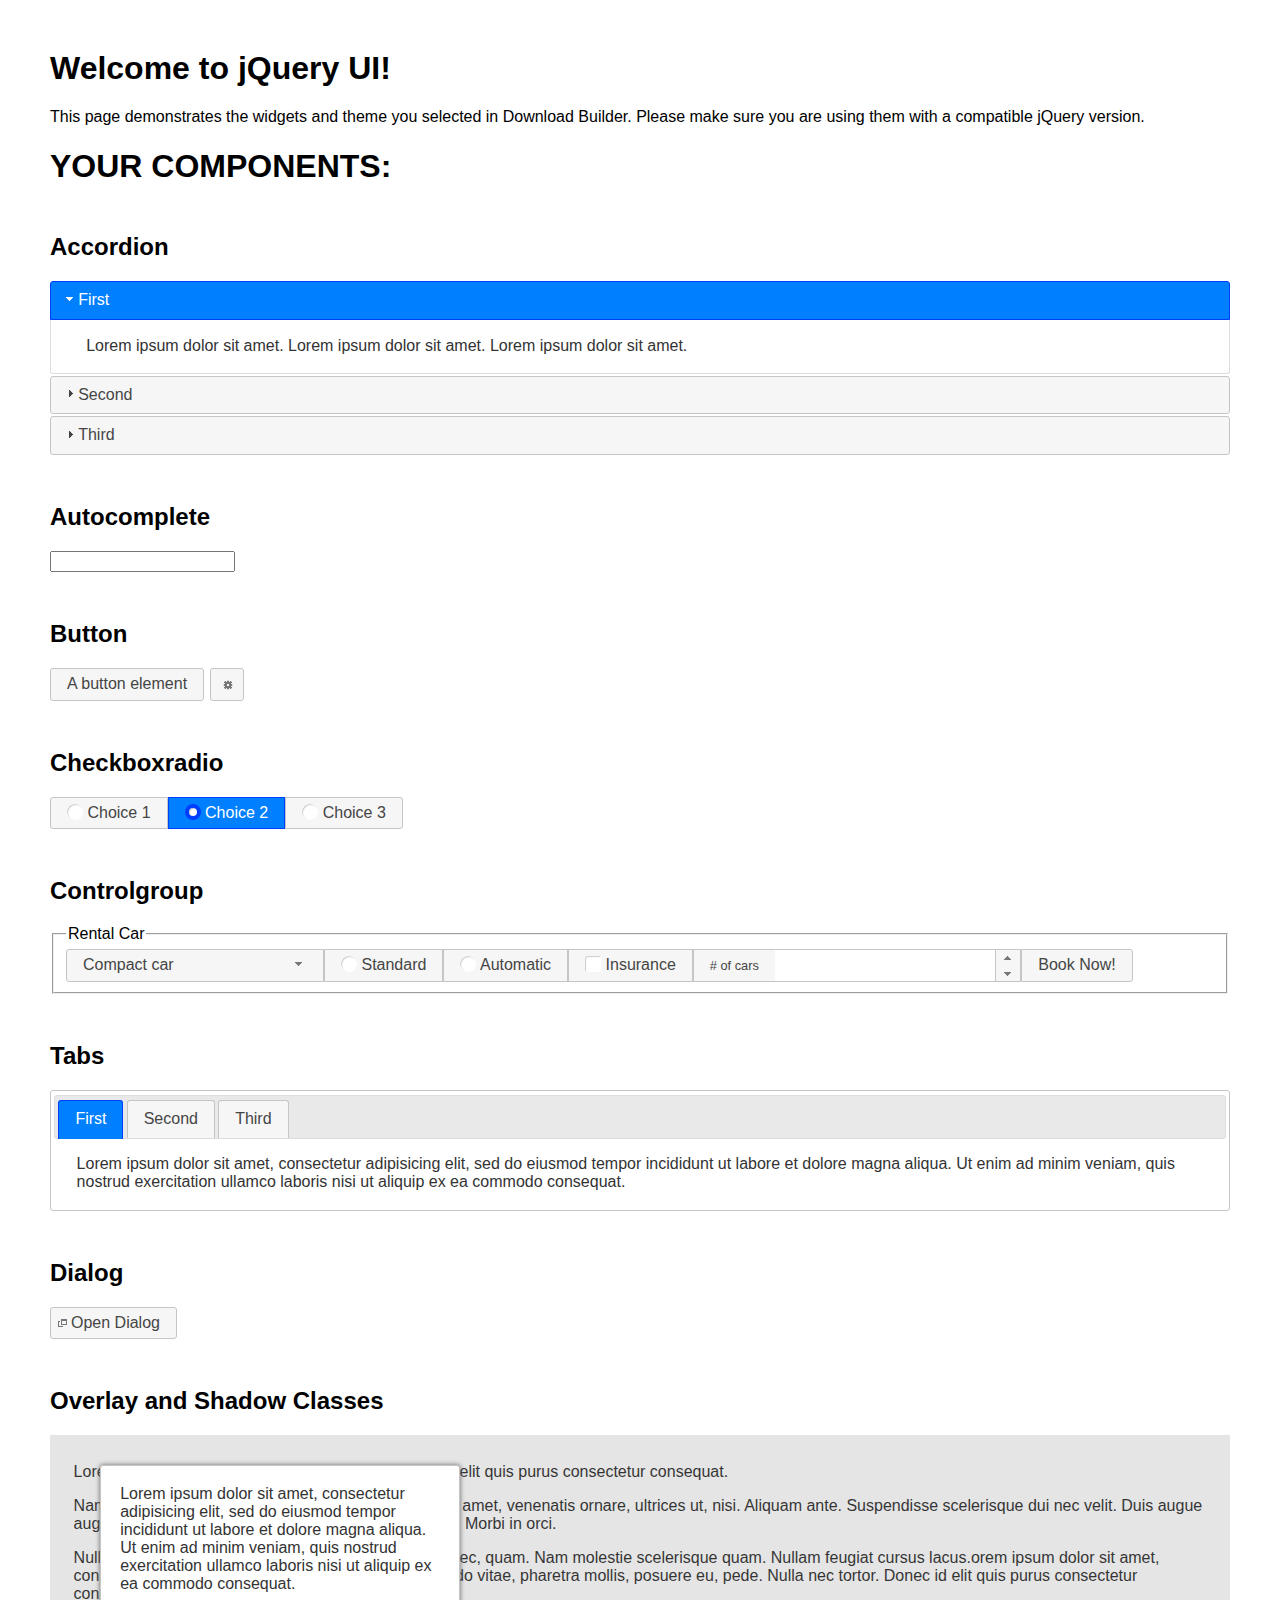
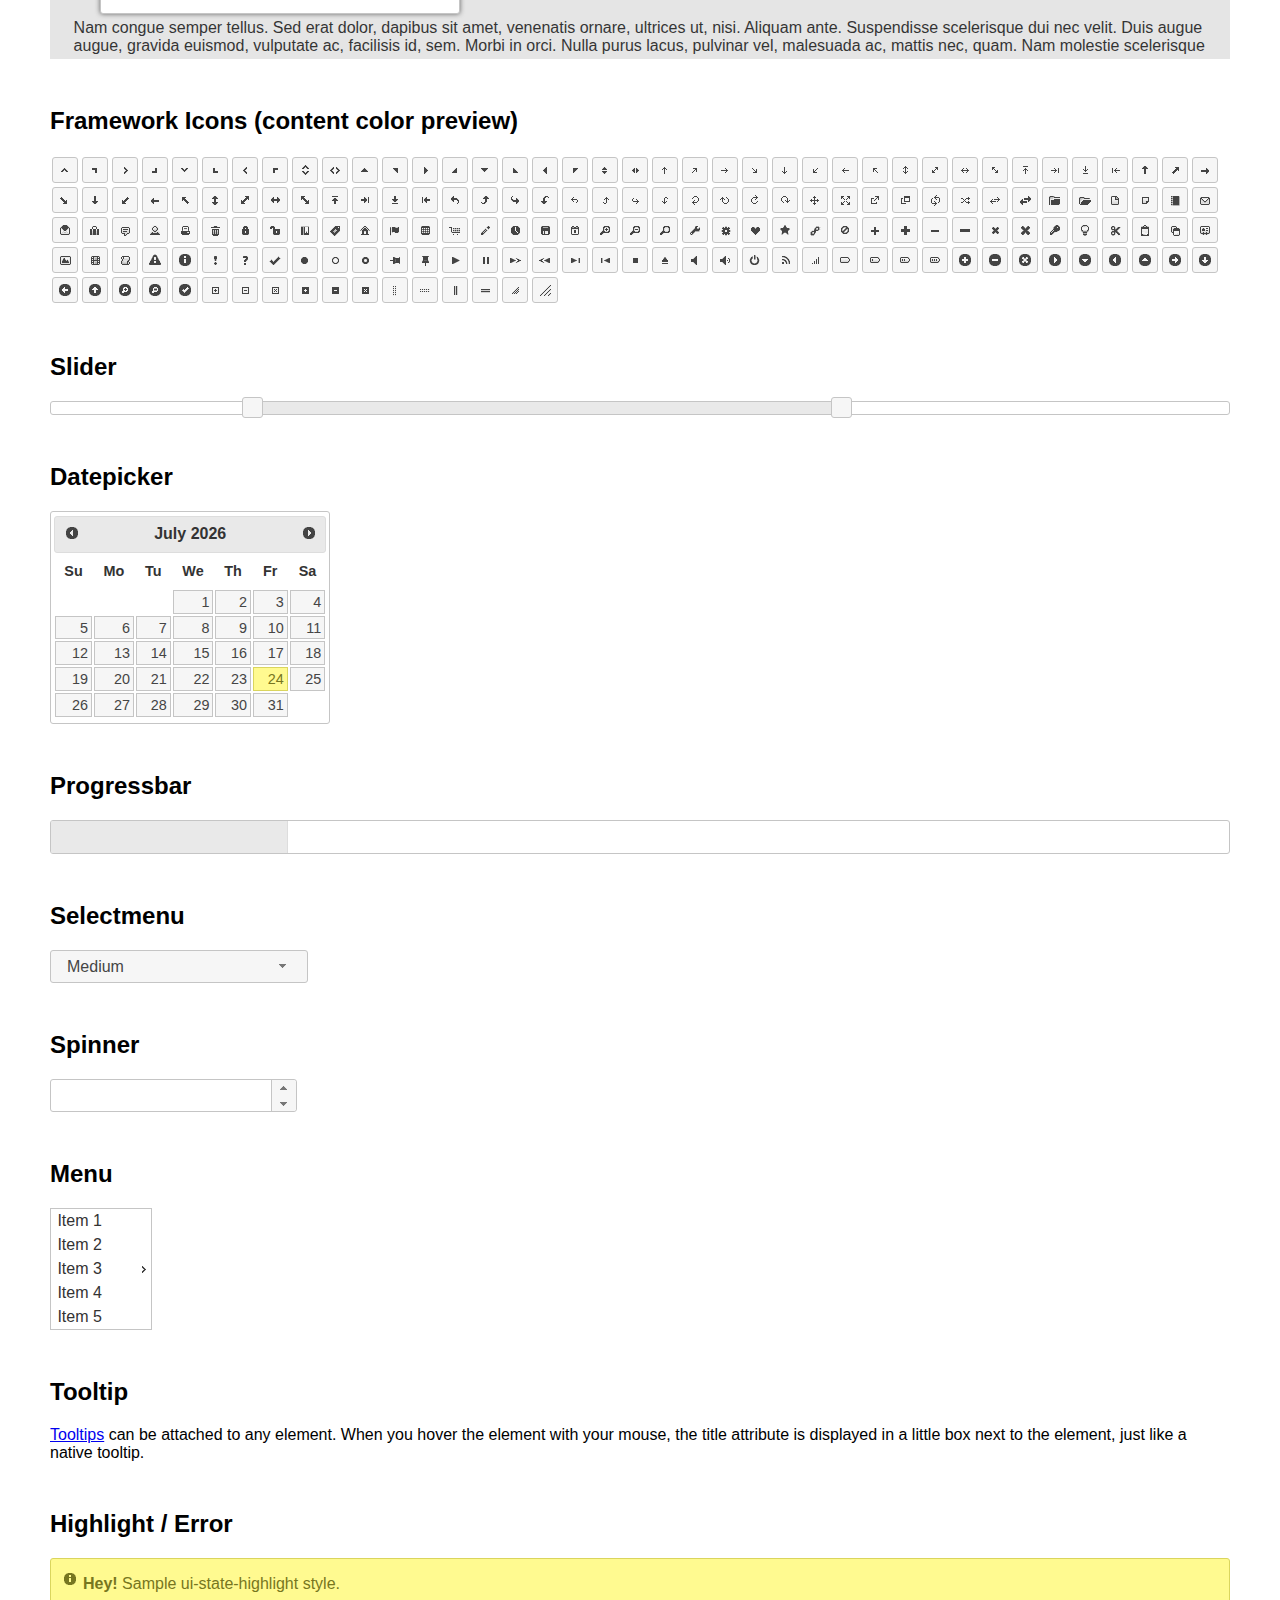
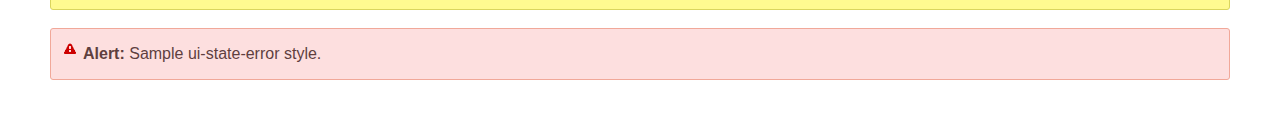
<file: src/main/webapp/WEB-INF/jquery-ui-1.12.1/index.html>
<!doctype html>
<html lang="us">
<head>
	<meta charset="utf-8">
	<title>jQuery UI Example Page</title>
	<link href="jquery-ui.css" rel="stylesheet">
	<style>
	body{
		font-family: "Trebuchet MS", sans-serif;
		margin: 50px;
	}
	.demoHeaders {
		margin-top: 2em;
	}
	#dialog-link {
		padding: .4em 1em .4em 20px;
		text-decoration: none;
		position: relative;
	}
	#dialog-link span.ui-icon {
		margin: 0 5px 0 0;
		position: absolute;
		left: .2em;
		top: 50%;
		margin-top: -8px;
	}
	#icons {
		margin: 0;
		padding: 0;
	}
	#icons li {
		margin: 2px;
		position: relative;
		padding: 4px 0;
		cursor: pointer;
		float: left;
		list-style: none;
	}
	#icons span.ui-icon {
		float: left;
		margin: 0 4px;
	}
	.fakewindowcontain .ui-widget-overlay {
		position: absolute;
	}
	select {
		width: 200px;
	}
	</style>
</head>
<body>

<h1>Welcome to jQuery UI!</h1>

<div class="ui-widget">
	<p>This page demonstrates the widgets and theme you selected in Download Builder. Please make sure you are using them with a compatible jQuery version.</p>
</div>

<h1>YOUR COMPONENTS:</h1>


<!-- Accordion -->
<h2 class="demoHeaders">Accordion</h2>
<div id="accordion">
	<h3>First</h3>
	<div>Lorem ipsum dolor sit amet. Lorem ipsum dolor sit amet. Lorem ipsum dolor sit amet.</div>
	<h3>Second</h3>
	<div>Phasellus mattis tincidunt nibh.</div>
	<h3>Third</h3>
	<div>Nam dui erat, auctor a, dignissim quis.</div>
</div>



<!-- Autocomplete -->
<h2 class="demoHeaders">Autocomplete</h2>
<div>
	<input id="autocomplete" title="type &quot;a&quot;">
</div>



<!-- Button -->
<h2 class="demoHeaders">Button</h2>
<button id="button">A button element</button>
<button id="button-icon">An icon-only button</button>



<!-- Checkboxradio -->
<h2 class="demoHeaders">Checkboxradio</h2>
<form style="margin-top: 1em;">
	<div id="radioset">
		<input type="radio" id="radio1" name="radio"><label for="radio1">Choice 1</label>
		<input type="radio" id="radio2" name="radio" checked="checked"><label for="radio2">Choice 2</label>
		<input type="radio" id="radio3" name="radio"><label for="radio3">Choice 3</label>
	</div>
</form>



<!-- Controlgroup -->
<h2 class="demoHeaders">Controlgroup</h2>
<fieldset>
	<legend>Rental Car</legend>
	<div id="controlgroup">
		<select id="car-type">
			<option>Compact car</option>
			<option>Midsize car</option>
			<option>Full size car</option>
			<option>SUV</option>
			<option>Luxury</option>
			<option>Truck</option>
			<option>Van</option>
		</select>
		<label for="transmission-standard">Standard</label>
		<input type="radio" name="transmission" id="transmission-standard">
		<label for="transmission-automatic">Automatic</label>
		<input type="radio" name="transmission" id="transmission-automatic">
		<label for="insurance">Insurance</label>
		<input type="checkbox" name="insurance" id="insurance">
		<label for="horizontal-spinner" class="ui-controlgroup-label"># of cars</label>
		<input id="horizontal-spinner" class="ui-spinner-input">
		<button>Book Now!</button>
	</div>
</fieldset>



<!-- Tabs -->
<h2 class="demoHeaders">Tabs</h2>
<div id="tabs">
	<ul>
		<li><a href="#tabs-1">First</a></li>
		<li><a href="#tabs-2">Second</a></li>
		<li><a href="#tabs-3">Third</a></li>
	</ul>
	<div id="tabs-1">Lorem ipsum dolor sit amet, consectetur adipisicing elit, sed do eiusmod tempor incididunt ut labore et dolore magna aliqua. Ut enim ad minim veniam, quis nostrud exercitation ullamco laboris nisi ut aliquip ex ea commodo consequat.</div>
	<div id="tabs-2">Phasellus mattis tincidunt nibh. Cras orci urna, blandit id, pretium vel, aliquet ornare, felis. Maecenas scelerisque sem non nisl. Fusce sed lorem in enim dictum bibendum.</div>
	<div id="tabs-3">Nam dui erat, auctor a, dignissim quis, sollicitudin eu, felis. Pellentesque nisi urna, interdum eget, sagittis et, consequat vestibulum, lacus. Mauris porttitor ullamcorper augue.</div>
</div>



<h2 class="demoHeaders">Dialog</h2>
<p>
	<button id="dialog-link" class="ui-button ui-corner-all ui-widget">
		<span class="ui-icon ui-icon-newwin"></span>Open Dialog
	</button>
</p>

<h2 class="demoHeaders">Overlay and Shadow Classes</h2>
<div style="position: relative; width: 96%; height: 200px; padding:1% 2%; overflow:hidden;" class="fakewindowcontain">
	<p>Lorem ipsum dolor sit amet,  Nulla nec tortor. Donec id elit quis purus consectetur consequat. </p><p>Nam congue semper tellus. Sed erat dolor, dapibus sit amet, venenatis ornare, ultrices ut, nisi. Aliquam ante. Suspendisse scelerisque dui nec velit. Duis augue augue, gravida euismod, vulputate ac, facilisis id, sem. Morbi in orci. </p><p>Nulla purus lacus, pulvinar vel, malesuada ac, mattis nec, quam. Nam molestie scelerisque quam. Nullam feugiat cursus lacus.orem ipsum dolor sit amet, consectetur adipiscing elit. Donec libero risus, commodo vitae, pharetra mollis, posuere eu, pede. Nulla nec tortor. Donec id elit quis purus consectetur consequat. </p><p>Nam congue semper tellus. Sed erat dolor, dapibus sit amet, venenatis ornare, ultrices ut, nisi. Aliquam ante. Suspendisse scelerisque dui nec velit. Duis augue augue, gravida euismod, vulputate ac, facilisis id, sem. Morbi in orci. Nulla purus lacus, pulvinar vel, malesuada ac, mattis nec, quam. Nam molestie scelerisque quam. </p><p>Nullam feugiat cursus lacus.orem ipsum dolor sit amet, consectetur adipiscing elit. Donec libero risus, commodo vitae, pharetra mollis, posuere eu, pede. Nulla nec tortor. Donec id elit quis purus consectetur consequat. Nam congue semper tellus. Sed erat dolor, dapibus sit amet, venenatis ornare, ultrices ut, nisi. Aliquam ante. </p><p>Suspendisse scelerisque dui nec velit. Duis augue augue, gravida euismod, vulputate ac, facilisis id, sem. Morbi in orci. Nulla purus lacus, pulvinar vel, malesuada ac, mattis nec, quam. Nam molestie scelerisque quam. Nullam feugiat cursus lacus.orem ipsum dolor sit amet, consectetur adipiscing elit. Donec libero risus, commodo vitae, pharetra mollis, posuere eu, pede. Nulla nec tortor. Donec id elit quis purus consectetur consequat. Nam congue semper tellus. Sed erat dolor, dapibus sit amet, venenatis ornare, ultrices ut, nisi. </p>

	<!-- ui-dialog -->
	<div class="ui-widget-overlay ui-front"></div>
	<div style="position: absolute; width: 320px; left: 50px; top: 30px; padding: 1.2em" class="ui-widget ui-front ui-widget-content ui-corner-all ui-widget-shadow">
		Lorem ipsum dolor sit amet, consectetur adipisicing elit, sed do eiusmod tempor incididunt ut labore et dolore magna aliqua. Ut enim ad minim veniam, quis nostrud exercitation ullamco laboris nisi ut aliquip ex ea commodo consequat.
	</div>

</div>

<!-- ui-dialog -->
<div id="dialog" title="Dialog Title">
	<p>Lorem ipsum dolor sit amet, consectetur adipisicing elit, sed do eiusmod tempor incididunt ut labore et dolore magna aliqua. Ut enim ad minim veniam, quis nostrud exercitation ullamco laboris nisi ut aliquip ex ea commodo consequat.</p>
</div>



<h2 class="demoHeaders">Framework Icons (content color preview)</h2>
<ul id="icons" class="ui-widget ui-helper-clearfix">
	<li class="ui-state-default ui-corner-all" title=".ui-icon-caret-1-n"><span class="ui-icon ui-icon-caret-1-n"></span></li>
	<li class="ui-state-default ui-corner-all" title=".ui-icon-caret-1-ne"><span class="ui-icon ui-icon-caret-1-ne"></span></li>
	<li class="ui-state-default ui-corner-all" title=".ui-icon-caret-1-e"><span class="ui-icon ui-icon-caret-1-e"></span></li>
	<li class="ui-state-default ui-corner-all" title=".ui-icon-caret-1-se"><span class="ui-icon ui-icon-caret-1-se"></span></li>
	<li class="ui-state-default ui-corner-all" title=".ui-icon-caret-1-s"><span class="ui-icon ui-icon-caret-1-s"></span></li>
	<li class="ui-state-default ui-corner-all" title=".ui-icon-caret-1-sw"><span class="ui-icon ui-icon-caret-1-sw"></span></li>
	<li class="ui-state-default ui-corner-all" title=".ui-icon-caret-1-w"><span class="ui-icon ui-icon-caret-1-w"></span></li>
	<li class="ui-state-default ui-corner-all" title=".ui-icon-caret-1-nw"><span class="ui-icon ui-icon-caret-1-nw"></span></li>
	<li class="ui-state-default ui-corner-all" title=".ui-icon-caret-2-n-s"><span class="ui-icon ui-icon-caret-2-n-s"></span></li>
	<li class="ui-state-default ui-corner-all" title=".ui-icon-caret-2-e-w"><span class="ui-icon ui-icon-caret-2-e-w"></span></li>
	<li class="ui-state-default ui-corner-all" title=".ui-icon-triangle-1-n"><span class="ui-icon ui-icon-triangle-1-n"></span></li>
	<li class="ui-state-default ui-corner-all" title=".ui-icon-triangle-1-ne"><span class="ui-icon ui-icon-triangle-1-ne"></span></li>
	<li class="ui-state-default ui-corner-all" title=".ui-icon-triangle-1-e"><span class="ui-icon ui-icon-triangle-1-e"></span></li>
	<li class="ui-state-default ui-corner-all" title=".ui-icon-triangle-1-se"><span class="ui-icon ui-icon-triangle-1-se"></span></li>
	<li class="ui-state-default ui-corner-all" title=".ui-icon-triangle-1-s"><span class="ui-icon ui-icon-triangle-1-s"></span></li>
	<li class="ui-state-default ui-corner-all" title=".ui-icon-triangle-1-sw"><span class="ui-icon ui-icon-triangle-1-sw"></span></li>
	<li class="ui-state-default ui-corner-all" title=".ui-icon-triangle-1-w"><span class="ui-icon ui-icon-triangle-1-w"></span></li>
	<li class="ui-state-default ui-corner-all" title=".ui-icon-triangle-1-nw"><span class="ui-icon ui-icon-triangle-1-nw"></span></li>
	<li class="ui-state-default ui-corner-all" title=".ui-icon-triangle-2-n-s"><span class="ui-icon ui-icon-triangle-2-n-s"></span></li>
	<li class="ui-state-default ui-corner-all" title=".ui-icon-triangle-2-e-w"><span class="ui-icon ui-icon-triangle-2-e-w"></span></li>
	<li class="ui-state-default ui-corner-all" title=".ui-icon-arrow-1-n"><span class="ui-icon ui-icon-arrow-1-n"></span></li>
	<li class="ui-state-default ui-corner-all" title=".ui-icon-arrow-1-ne"><span class="ui-icon ui-icon-arrow-1-ne"></span></li>
	<li class="ui-state-default ui-corner-all" title=".ui-icon-arrow-1-e"><span class="ui-icon ui-icon-arrow-1-e"></span></li>
	<li class="ui-state-default ui-corner-all" title=".ui-icon-arrow-1-se"><span class="ui-icon ui-icon-arrow-1-se"></span></li>
	<li class="ui-state-default ui-corner-all" title=".ui-icon-arrow-1-s"><span class="ui-icon ui-icon-arrow-1-s"></span></li>
	<li class="ui-state-default ui-corner-all" title=".ui-icon-arrow-1-sw"><span class="ui-icon ui-icon-arrow-1-sw"></span></li>
	<li class="ui-state-default ui-corner-all" title=".ui-icon-arrow-1-w"><span class="ui-icon ui-icon-arrow-1-w"></span></li>
	<li class="ui-state-default ui-corner-all" title=".ui-icon-arrow-1-nw"><span class="ui-icon ui-icon-arrow-1-nw"></span></li>
	<li class="ui-state-default ui-corner-all" title=".ui-icon-arrow-2-n-s"><span class="ui-icon ui-icon-arrow-2-n-s"></span></li>
	<li class="ui-state-default ui-corner-all" title=".ui-icon-arrow-2-ne-sw"><span class="ui-icon ui-icon-arrow-2-ne-sw"></span></li>
	<li class="ui-state-default ui-corner-all" title=".ui-icon-arrow-2-e-w"><span class="ui-icon ui-icon-arrow-2-e-w"></span></li>
	<li class="ui-state-default ui-corner-all" title=".ui-icon-arrow-2-se-nw"><span class="ui-icon ui-icon-arrow-2-se-nw"></span></li>
	<li class="ui-state-default ui-corner-all" title=".ui-icon-arrowstop-1-n"><span class="ui-icon ui-icon-arrowstop-1-n"></span></li>
	<li class="ui-state-default ui-corner-all" title=".ui-icon-arrowstop-1-e"><span class="ui-icon ui-icon-arrowstop-1-e"></span></li>
	<li class="ui-state-default ui-corner-all" title=".ui-icon-arrowstop-1-s"><span class="ui-icon ui-icon-arrowstop-1-s"></span></li>
	<li class="ui-state-default ui-corner-all" title=".ui-icon-arrowstop-1-w"><span class="ui-icon ui-icon-arrowstop-1-w"></span></li>
	<li class="ui-state-default ui-corner-all" title=".ui-icon-arrowthick-1-n"><span class="ui-icon ui-icon-arrowthick-1-n"></span></li>
	<li class="ui-state-default ui-corner-all" title=".ui-icon-arrowthick-1-ne"><span class="ui-icon ui-icon-arrowthick-1-ne"></span></li>
	<li class="ui-state-default ui-corner-all" title=".ui-icon-arrowthick-1-e"><span class="ui-icon ui-icon-arrowthick-1-e"></span></li>
	<li class="ui-state-default ui-corner-all" title=".ui-icon-arrowthick-1-se"><span class="ui-icon ui-icon-arrowthick-1-se"></span></li>
	<li class="ui-state-default ui-corner-all" title=".ui-icon-arrowthick-1-s"><span class="ui-icon ui-icon-arrowthick-1-s"></span></li>
	<li class="ui-state-default ui-corner-all" title=".ui-icon-arrowthick-1-sw"><span class="ui-icon ui-icon-arrowthick-1-sw"></span></li>
	<li class="ui-state-default ui-corner-all" title=".ui-icon-arrowthick-1-w"><span class="ui-icon ui-icon-arrowthick-1-w"></span></li>
	<li class="ui-state-default ui-corner-all" title=".ui-icon-arrowthick-1-nw"><span class="ui-icon ui-icon-arrowthick-1-nw"></span></li>
	<li class="ui-state-default ui-corner-all" title=".ui-icon-arrowthick-2-n-s"><span class="ui-icon ui-icon-arrowthick-2-n-s"></span></li>
	<li class="ui-state-default ui-corner-all" title=".ui-icon-arrowthick-2-ne-sw"><span class="ui-icon ui-icon-arrowthick-2-ne-sw"></span></li>
	<li class="ui-state-default ui-corner-all" title=".ui-icon-arrowthick-2-e-w"><span class="ui-icon ui-icon-arrowthick-2-e-w"></span></li>
	<li class="ui-state-default ui-corner-all" title=".ui-icon-arrowthick-2-se-nw"><span class="ui-icon ui-icon-arrowthick-2-se-nw"></span></li>
	<li class="ui-state-default ui-corner-all" title=".ui-icon-arrowthickstop-1-n"><span class="ui-icon ui-icon-arrowthickstop-1-n"></span></li>
	<li class="ui-state-default ui-corner-all" title=".ui-icon-arrowthickstop-1-e"><span class="ui-icon ui-icon-arrowthickstop-1-e"></span></li>
	<li class="ui-state-default ui-corner-all" title=".ui-icon-arrowthickstop-1-s"><span class="ui-icon ui-icon-arrowthickstop-1-s"></span></li>
	<li class="ui-state-default ui-corner-all" title=".ui-icon-arrowthickstop-1-w"><span class="ui-icon ui-icon-arrowthickstop-1-w"></span></li>
	<li class="ui-state-default ui-corner-all" title=".ui-icon-arrowreturnthick-1-w"><span class="ui-icon ui-icon-arrowreturnthick-1-w"></span></li>
	<li class="ui-state-default ui-corner-all" title=".ui-icon-arrowreturnthick-1-n"><span class="ui-icon ui-icon-arrowreturnthick-1-n"></span></li>
	<li class="ui-state-default ui-corner-all" title=".ui-icon-arrowreturnthick-1-e"><span class="ui-icon ui-icon-arrowreturnthick-1-e"></span></li>
	<li class="ui-state-default ui-corner-all" title=".ui-icon-arrowreturnthick-1-s"><span class="ui-icon ui-icon-arrowreturnthick-1-s"></span></li>
	<li class="ui-state-default ui-corner-all" title=".ui-icon-arrowreturn-1-w"><span class="ui-icon ui-icon-arrowreturn-1-w"></span></li>
	<li class="ui-state-default ui-corner-all" title=".ui-icon-arrowreturn-1-n"><span class="ui-icon ui-icon-arrowreturn-1-n"></span></li>
	<li class="ui-state-default ui-corner-all" title=".ui-icon-arrowreturn-1-e"><span class="ui-icon ui-icon-arrowreturn-1-e"></span></li>
	<li class="ui-state-default ui-corner-all" title=".ui-icon-arrowreturn-1-s"><span class="ui-icon ui-icon-arrowreturn-1-s"></span></li>
	<li class="ui-state-default ui-corner-all" title=".ui-icon-arrowrefresh-1-w"><span class="ui-icon ui-icon-arrowrefresh-1-w"></span></li>
	<li class="ui-state-default ui-corner-all" title=".ui-icon-arrowrefresh-1-n"><span class="ui-icon ui-icon-arrowrefresh-1-n"></span></li>
	<li class="ui-state-default ui-corner-all" title=".ui-icon-arrowrefresh-1-e"><span class="ui-icon ui-icon-arrowrefresh-1-e"></span></li>
	<li class="ui-state-default ui-corner-all" title=".ui-icon-arrowrefresh-1-s"><span class="ui-icon ui-icon-arrowrefresh-1-s"></span></li>
	<li class="ui-state-default ui-corner-all" title=".ui-icon-arrow-4"><span class="ui-icon ui-icon-arrow-4"></span></li>
	<li class="ui-state-default ui-corner-all" title=".ui-icon-arrow-4-diag"><span class="ui-icon ui-icon-arrow-4-diag"></span></li>
	<li class="ui-state-default ui-corner-all" title=".ui-icon-extlink"><span class="ui-icon ui-icon-extlink"></span></li>
	<li class="ui-state-default ui-corner-all" title=".ui-icon-newwin"><span class="ui-icon ui-icon-newwin"></span></li>
	<li class="ui-state-default ui-corner-all" title=".ui-icon-refresh"><span class="ui-icon ui-icon-refresh"></span></li>
	<li class="ui-state-default ui-corner-all" title=".ui-icon-shuffle"><span class="ui-icon ui-icon-shuffle"></span></li>
	<li class="ui-state-default ui-corner-all" title=".ui-icon-transfer-e-w"><span class="ui-icon ui-icon-transfer-e-w"></span></li>
	<li class="ui-state-default ui-corner-all" title=".ui-icon-transferthick-e-w"><span class="ui-icon ui-icon-transferthick-e-w"></span></li>
	<li class="ui-state-default ui-corner-all" title=".ui-icon-folder-collapsed"><span class="ui-icon ui-icon-folder-collapsed"></span></li>
	<li class="ui-state-default ui-corner-all" title=".ui-icon-folder-open"><span class="ui-icon ui-icon-folder-open"></span></li>
	<li class="ui-state-default ui-corner-all" title=".ui-icon-document"><span class="ui-icon ui-icon-document"></span></li>
	<li class="ui-state-default ui-corner-all" title=".ui-icon-document-b"><span class="ui-icon ui-icon-document-b"></span></li>
	<li class="ui-state-default ui-corner-all" title=".ui-icon-note"><span class="ui-icon ui-icon-note"></span></li>
	<li class="ui-state-default ui-corner-all" title=".ui-icon-mail-closed"><span class="ui-icon ui-icon-mail-closed"></span></li>
	<li class="ui-state-default ui-corner-all" title=".ui-icon-mail-open"><span class="ui-icon ui-icon-mail-open"></span></li>
	<li class="ui-state-default ui-corner-all" title=".ui-icon-suitcase"><span class="ui-icon ui-icon-suitcase"></span></li>
	<li class="ui-state-default ui-corner-all" title=".ui-icon-comment"><span class="ui-icon ui-icon-comment"></span></li>
	<li class="ui-state-default ui-corner-all" title=".ui-icon-person"><span class="ui-icon ui-icon-person"></span></li>
	<li class="ui-state-default ui-corner-all" title=".ui-icon-print"><span class="ui-icon ui-icon-print"></span></li>
	<li class="ui-state-default ui-corner-all" title=".ui-icon-trash"><span class="ui-icon ui-icon-trash"></span></li>
	<li class="ui-state-default ui-corner-all" title=".ui-icon-locked"><span class="ui-icon ui-icon-locked"></span></li>
	<li class="ui-state-default ui-corner-all" title=".ui-icon-unlocked"><span class="ui-icon ui-icon-unlocked"></span></li>
	<li class="ui-state-default ui-corner-all" title=".ui-icon-bookmark"><span class="ui-icon ui-icon-bookmark"></span></li>
	<li class="ui-state-default ui-corner-all" title=".ui-icon-tag"><span class="ui-icon ui-icon-tag"></span></li>
	<li class="ui-state-default ui-corner-all" title=".ui-icon-home"><span class="ui-icon ui-icon-home"></span></li>
	<li class="ui-state-default ui-corner-all" title=".ui-icon-flag"><span class="ui-icon ui-icon-flag"></span></li>
	<li class="ui-state-default ui-corner-all" title=".ui-icon-calculator"><span class="ui-icon ui-icon-calculator"></span></li>
	<li class="ui-state-default ui-corner-all" title=".ui-icon-cart"><span class="ui-icon ui-icon-cart"></span></li>
	<li class="ui-state-default ui-corner-all" title=".ui-icon-pencil"><span class="ui-icon ui-icon-pencil"></span></li>
	<li class="ui-state-default ui-corner-all" title=".ui-icon-clock"><span class="ui-icon ui-icon-clock"></span></li>
	<li class="ui-state-default ui-corner-all" title=".ui-icon-disk"><span class="ui-icon ui-icon-disk"></span></li>
	<li class="ui-state-default ui-corner-all" title=".ui-icon-calendar"><span class="ui-icon ui-icon-calendar"></span></li>
	<li class="ui-state-default ui-corner-all" title=".ui-icon-zoomin"><span class="ui-icon ui-icon-zoomin"></span></li>
	<li class="ui-state-default ui-corner-all" title=".ui-icon-zoomout"><span class="ui-icon ui-icon-zoomout"></span></li>
	<li class="ui-state-default ui-corner-all" title=".ui-icon-search"><span class="ui-icon ui-icon-search"></span></li>
	<li class="ui-state-default ui-corner-all" title=".ui-icon-wrench"><span class="ui-icon ui-icon-wrench"></span></li>
	<li class="ui-state-default ui-corner-all" title=".ui-icon-gear"><span class="ui-icon ui-icon-gear"></span></li>
	<li class="ui-state-default ui-corner-all" title=".ui-icon-heart"><span class="ui-icon ui-icon-heart"></span></li>
	<li class="ui-state-default ui-corner-all" title=".ui-icon-star"><span class="ui-icon ui-icon-star"></span></li>
	<li class="ui-state-default ui-corner-all" title=".ui-icon-link"><span class="ui-icon ui-icon-link"></span></li>
	<li class="ui-state-default ui-corner-all" title=".ui-icon-cancel"><span class="ui-icon ui-icon-cancel"></span></li>
	<li class="ui-state-default ui-corner-all" title=".ui-icon-plus"><span class="ui-icon ui-icon-plus"></span></li>
	<li class="ui-state-default ui-corner-all" title=".ui-icon-plusthick"><span class="ui-icon ui-icon-plusthick"></span></li>
	<li class="ui-state-default ui-corner-all" title=".ui-icon-minus"><span class="ui-icon ui-icon-minus"></span></li>
	<li class="ui-state-default ui-corner-all" title=".ui-icon-minusthick"><span class="ui-icon ui-icon-minusthick"></span></li>
	<li class="ui-state-default ui-corner-all" title=".ui-icon-close"><span class="ui-icon ui-icon-close"></span></li>
	<li class="ui-state-default ui-corner-all" title=".ui-icon-closethick"><span class="ui-icon ui-icon-closethick"></span></li>
	<li class="ui-state-default ui-corner-all" title=".ui-icon-key"><span class="ui-icon ui-icon-key"></span></li>
	<li class="ui-state-default ui-corner-all" title=".ui-icon-lightbulb"><span class="ui-icon ui-icon-lightbulb"></span></li>
	<li class="ui-state-default ui-corner-all" title=".ui-icon-scissors"><span class="ui-icon ui-icon-scissors"></span></li>
	<li class="ui-state-default ui-corner-all" title=".ui-icon-clipboard"><span class="ui-icon ui-icon-clipboard"></span></li>
	<li class="ui-state-default ui-corner-all" title=".ui-icon-copy"><span class="ui-icon ui-icon-copy"></span></li>
	<li class="ui-state-default ui-corner-all" title=".ui-icon-contact"><span class="ui-icon ui-icon-contact"></span></li>
	<li class="ui-state-default ui-corner-all" title=".ui-icon-image"><span class="ui-icon ui-icon-image"></span></li>
	<li class="ui-state-default ui-corner-all" title=".ui-icon-video"><span class="ui-icon ui-icon-video"></span></li>
	<li class="ui-state-default ui-corner-all" title=".ui-icon-script"><span class="ui-icon ui-icon-script"></span></li>
	<li class="ui-state-default ui-corner-all" title=".ui-icon-alert"><span class="ui-icon ui-icon-alert"></span></li>
	<li class="ui-state-default ui-corner-all" title=".ui-icon-info"><span class="ui-icon ui-icon-info"></span></li>
	<li class="ui-state-default ui-corner-all" title=".ui-icon-notice"><span class="ui-icon ui-icon-notice"></span></li>
	<li class="ui-state-default ui-corner-all" title=".ui-icon-help"><span class="ui-icon ui-icon-help"></span></li>
	<li class="ui-state-default ui-corner-all" title=".ui-icon-check"><span class="ui-icon ui-icon-check"></span></li>
	<li class="ui-state-default ui-corner-all" title=".ui-icon-bullet"><span class="ui-icon ui-icon-bullet"></span></li>
	<li class="ui-state-default ui-corner-all" title=".ui-icon-radio-off"><span class="ui-icon ui-icon-radio-off"></span></li>
	<li class="ui-state-default ui-corner-all" title=".ui-icon-radio-on"><span class="ui-icon ui-icon-radio-on"></span></li>
	<li class="ui-state-default ui-corner-all" title=".ui-icon-pin-w"><span class="ui-icon ui-icon-pin-w"></span></li>
	<li class="ui-state-default ui-corner-all" title=".ui-icon-pin-s"><span class="ui-icon ui-icon-pin-s"></span></li>
	<li class="ui-state-default ui-corner-all" title=".ui-icon-play"><span class="ui-icon ui-icon-play"></span></li>
	<li class="ui-state-default ui-corner-all" title=".ui-icon-pause"><span class="ui-icon ui-icon-pause"></span></li>
	<li class="ui-state-default ui-corner-all" title=".ui-icon-seek-next"><span class="ui-icon ui-icon-seek-next"></span></li>
	<li class="ui-state-default ui-corner-all" title=".ui-icon-seek-prev"><span class="ui-icon ui-icon-seek-prev"></span></li>
	<li class="ui-state-default ui-corner-all" title=".ui-icon-seek-end"><span class="ui-icon ui-icon-seek-end"></span></li>
	<li class="ui-state-default ui-corner-all" title=".ui-icon-seek-first"><span class="ui-icon ui-icon-seek-first"></span></li>
	<li class="ui-state-default ui-corner-all" title=".ui-icon-stop"><span class="ui-icon ui-icon-stop"></span></li>
	<li class="ui-state-default ui-corner-all" title=".ui-icon-eject"><span class="ui-icon ui-icon-eject"></span></li>
	<li class="ui-state-default ui-corner-all" title=".ui-icon-volume-off"><span class="ui-icon ui-icon-volume-off"></span></li>
	<li class="ui-state-default ui-corner-all" title=".ui-icon-volume-on"><span class="ui-icon ui-icon-volume-on"></span></li>
	<li class="ui-state-default ui-corner-all" title=".ui-icon-power"><span class="ui-icon ui-icon-power"></span></li>
	<li class="ui-state-default ui-corner-all" title=".ui-icon-signal-diag"><span class="ui-icon ui-icon-signal-diag"></span></li>
	<li class="ui-state-default ui-corner-all" title=".ui-icon-signal"><span class="ui-icon ui-icon-signal"></span></li>
	<li class="ui-state-default ui-corner-all" title=".ui-icon-battery-0"><span class="ui-icon ui-icon-battery-0"></span></li>
	<li class="ui-state-default ui-corner-all" title=".ui-icon-battery-1"><span class="ui-icon ui-icon-battery-1"></span></li>
	<li class="ui-state-default ui-corner-all" title=".ui-icon-battery-2"><span class="ui-icon ui-icon-battery-2"></span></li>
	<li class="ui-state-default ui-corner-all" title=".ui-icon-battery-3"><span class="ui-icon ui-icon-battery-3"></span></li>
	<li class="ui-state-default ui-corner-all" title=".ui-icon-circle-plus"><span class="ui-icon ui-icon-circle-plus"></span></li>
	<li class="ui-state-default ui-corner-all" title=".ui-icon-circle-minus"><span class="ui-icon ui-icon-circle-minus"></span></li>
	<li class="ui-state-default ui-corner-all" title=".ui-icon-circle-close"><span class="ui-icon ui-icon-circle-close"></span></li>
	<li class="ui-state-default ui-corner-all" title=".ui-icon-circle-triangle-e"><span class="ui-icon ui-icon-circle-triangle-e"></span></li>
	<li class="ui-state-default ui-corner-all" title=".ui-icon-circle-triangle-s"><span class="ui-icon ui-icon-circle-triangle-s"></span></li>
	<li class="ui-state-default ui-corner-all" title=".ui-icon-circle-triangle-w"><span class="ui-icon ui-icon-circle-triangle-w"></span></li>
	<li class="ui-state-default ui-corner-all" title=".ui-icon-circle-triangle-n"><span class="ui-icon ui-icon-circle-triangle-n"></span></li>
	<li class="ui-state-default ui-corner-all" title=".ui-icon-circle-arrow-e"><span class="ui-icon ui-icon-circle-arrow-e"></span></li>
	<li class="ui-state-default ui-corner-all" title=".ui-icon-circle-arrow-s"><span class="ui-icon ui-icon-circle-arrow-s"></span></li>
	<li class="ui-state-default ui-corner-all" title=".ui-icon-circle-arrow-w"><span class="ui-icon ui-icon-circle-arrow-w"></span></li>
	<li class="ui-state-default ui-corner-all" title=".ui-icon-circle-arrow-n"><span class="ui-icon ui-icon-circle-arrow-n"></span></li>
	<li class="ui-state-default ui-corner-all" title=".ui-icon-circle-zoomin"><span class="ui-icon ui-icon-circle-zoomin"></span></li>
	<li class="ui-state-default ui-corner-all" title=".ui-icon-circle-zoomout"><span class="ui-icon ui-icon-circle-zoomout"></span></li>
	<li class="ui-state-default ui-corner-all" title=".ui-icon-circle-check"><span class="ui-icon ui-icon-circle-check"></span></li>
	<li class="ui-state-default ui-corner-all" title=".ui-icon-circlesmall-plus"><span class="ui-icon ui-icon-circlesmall-plus"></span></li>
	<li class="ui-state-default ui-corner-all" title=".ui-icon-circlesmall-minus"><span class="ui-icon ui-icon-circlesmall-minus"></span></li>
	<li class="ui-state-default ui-corner-all" title=".ui-icon-circlesmall-close"><span class="ui-icon ui-icon-circlesmall-close"></span></li>
	<li class="ui-state-default ui-corner-all" title=".ui-icon-squaresmall-plus"><span class="ui-icon ui-icon-squaresmall-plus"></span></li>
	<li class="ui-state-default ui-corner-all" title=".ui-icon-squaresmall-minus"><span class="ui-icon ui-icon-squaresmall-minus"></span></li>
	<li class="ui-state-default ui-corner-all" title=".ui-icon-squaresmall-close"><span class="ui-icon ui-icon-squaresmall-close"></span></li>
	<li class="ui-state-default ui-corner-all" title=".ui-icon-grip-dotted-vertical"><span class="ui-icon ui-icon-grip-dotted-vertical"></span></li>
	<li class="ui-state-default ui-corner-all" title=".ui-icon-grip-dotted-horizontal"><span class="ui-icon ui-icon-grip-dotted-horizontal"></span></li>
	<li class="ui-state-default ui-corner-all" title=".ui-icon-grip-solid-vertical"><span class="ui-icon ui-icon-grip-solid-vertical"></span></li>
	<li class="ui-state-default ui-corner-all" title=".ui-icon-grip-solid-horizontal"><span class="ui-icon ui-icon-grip-solid-horizontal"></span></li>
	<li class="ui-state-default ui-corner-all" title=".ui-icon-gripsmall-diagonal-se"><span class="ui-icon ui-icon-gripsmall-diagonal-se"></span></li>
	<li class="ui-state-default ui-corner-all" title=".ui-icon-grip-diagonal-se"><span class="ui-icon ui-icon-grip-diagonal-se"></span></li>
</ul>


<!-- Slider -->
<h2 class="demoHeaders">Slider</h2>
<div id="slider"></div>



<!-- Datepicker -->
<h2 class="demoHeaders">Datepicker</h2>
<div id="datepicker"></div>



<!-- Progressbar -->
<h2 class="demoHeaders">Progressbar</h2>
<div id="progressbar"></div>



<!-- Progressbar -->
<h2 class="demoHeaders">Selectmenu</h2>
<select id="selectmenu">
	<option>Slower</option>
	<option>Slow</option>
	<option selected="selected">Medium</option>
	<option>Fast</option>
	<option>Faster</option>
</select>



<!-- Spinner -->
<h2 class="demoHeaders">Spinner</h2>
<input id="spinner">



<!-- Menu -->
<h2 class="demoHeaders">Menu</h2>
<ul style="width:100px;" id="menu">
	<li><div>Item 1</div></li>
	<li><div>Item 2</div></li>
	<li><div>Item 3</div>
		<ul>
			<li><div>Item 3-1</div></li>
			<li><div>Item 3-2</div></li>
			<li><div>Item 3-3</div></li>
			<li><div>Item 3-4</div></li>
			<li><div>Item 3-5</div></li>
		</ul>
	</li>
	<li><div>Item 4</div></li>
	<li><div>Item 5</div></li>
</ul>



<!-- Tooltip -->
<h2 class="demoHeaders">Tooltip</h2>
<p id="tooltip">
	<a href="#" title="That&apos;s what this widget is">Tooltips</a> can be attached to any element. When you hover
the element with your mouse, the title attribute is displayed in a little box next to the element, just like a native tooltip.
</p>


<!-- Highlight / Error -->
<h2 class="demoHeaders">Highlight / Error</h2>
<div class="ui-widget">
	<div class="ui-state-highlight ui-corner-all" style="margin-top: 20px; padding: 0 .7em;">
		<p><span class="ui-icon ui-icon-info" style="float: left; margin-right: .3em;"></span>
		<strong>Hey!</strong> Sample ui-state-highlight style.</p>
	</div>
</div>
<br>
<div class="ui-widget">
	<div class="ui-state-error ui-corner-all" style="padding: 0 .7em;">
		<p><span class="ui-icon ui-icon-alert" style="float: left; margin-right: .3em;"></span>
		<strong>Alert:</strong> Sample ui-state-error style.</p>
	</div>
</div>

<script src="external/jquery/jquery.js"></script>
<script src="jquery-ui.js"></script>
<script>

$( "#accordion" ).accordion();



var availableTags = [
	"ActionScript",
	"AppleScript",
	"Asp",
	"BASIC",
	"C",
	"C++",
	"Clojure",
	"COBOL",
	"ColdFusion",
	"Erlang",
	"Fortran",
	"Groovy",
	"Haskell",
	"Java",
	"JavaScript",
	"Lisp",
	"Perl",
	"PHP",
	"Python",
	"Ruby",
	"Scala",
	"Scheme"
];
$( "#autocomplete" ).autocomplete({
	source: availableTags
});



$( "#button" ).button();
$( "#button-icon" ).button({
	icon: "ui-icon-gear",
	showLabel: false
});



$( "#radioset" ).buttonset();



$( "#controlgroup" ).controlgroup();



$( "#tabs" ).tabs();



$( "#dialog" ).dialog({
	autoOpen: false,
	width: 400,
	buttons: [
		{
			text: "Ok",
			click: function() {
				$( this ).dialog( "close" );
			}
		},
		{
			text: "Cancel",
			click: function() {
				$( this ).dialog( "close" );
			}
		}
	]
});

// Link to open the dialog
$( "#dialog-link" ).click(function( event ) {
	$( "#dialog" ).dialog( "open" );
	event.preventDefault();
});



$( "#datepicker" ).datepicker({
	inline: true
});



$( "#slider" ).slider({
	range: true,
	values: [ 17, 67 ]
});



$( "#progressbar" ).progressbar({
	value: 20
});



$( "#spinner" ).spinner();



$( "#menu" ).menu();



$( "#tooltip" ).tooltip();



$( "#selectmenu" ).selectmenu();


// Hover states on the static widgets
$( "#dialog-link, #icons li" ).hover(
	function() {
		$( this ).addClass( "ui-state-hover" );
	},
	function() {
		$( this ).removeClass( "ui-state-hover" );
	}
);
</script>
</body>
</html>
</file>
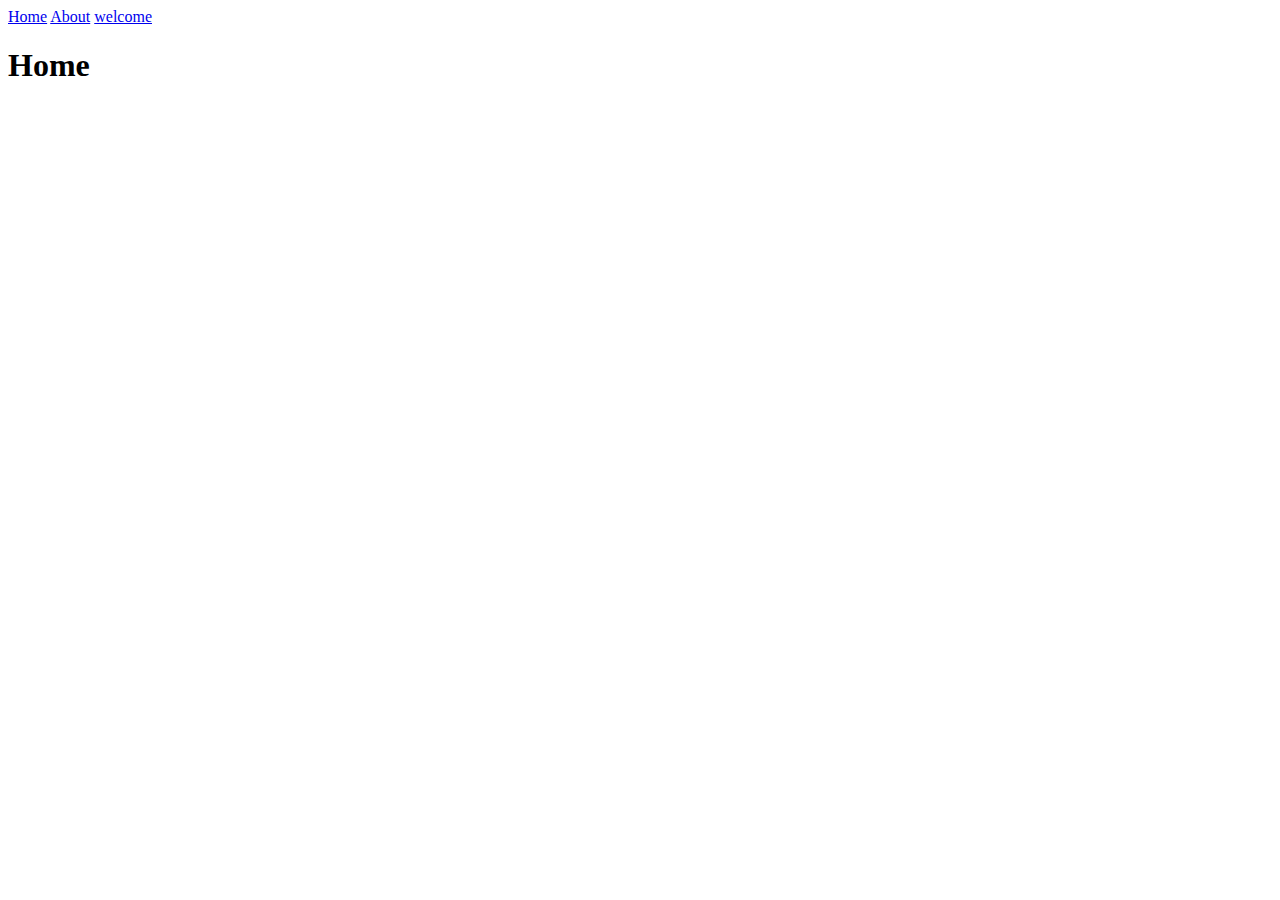
<file: src/main/webapp/WEB-INF/views/route.html>
<html>
<head>
    <meta http-equiv="content-type" content="text/html; charset=UTF-8">
    <script src="../js/angular/angular.js"></script>
    <script src="../js/angular/angular-route.js"></script>
    <script src="../js/route.js"></script>
</head>

<body ng-app="myApp" class="ng-scope">
<script type="text/ng-template" id="embedded.home.html">
    <h1> Home </h1>
</script>

<div>
    <div id="navigation">
        <a href="#/home">Home</a>
        <a href="#/about">About</a>
        <a href="#/welcome">welcome</a>
    </div>

    <div ng-view="">
    </div>
</div>
</body>
</html>
</file>
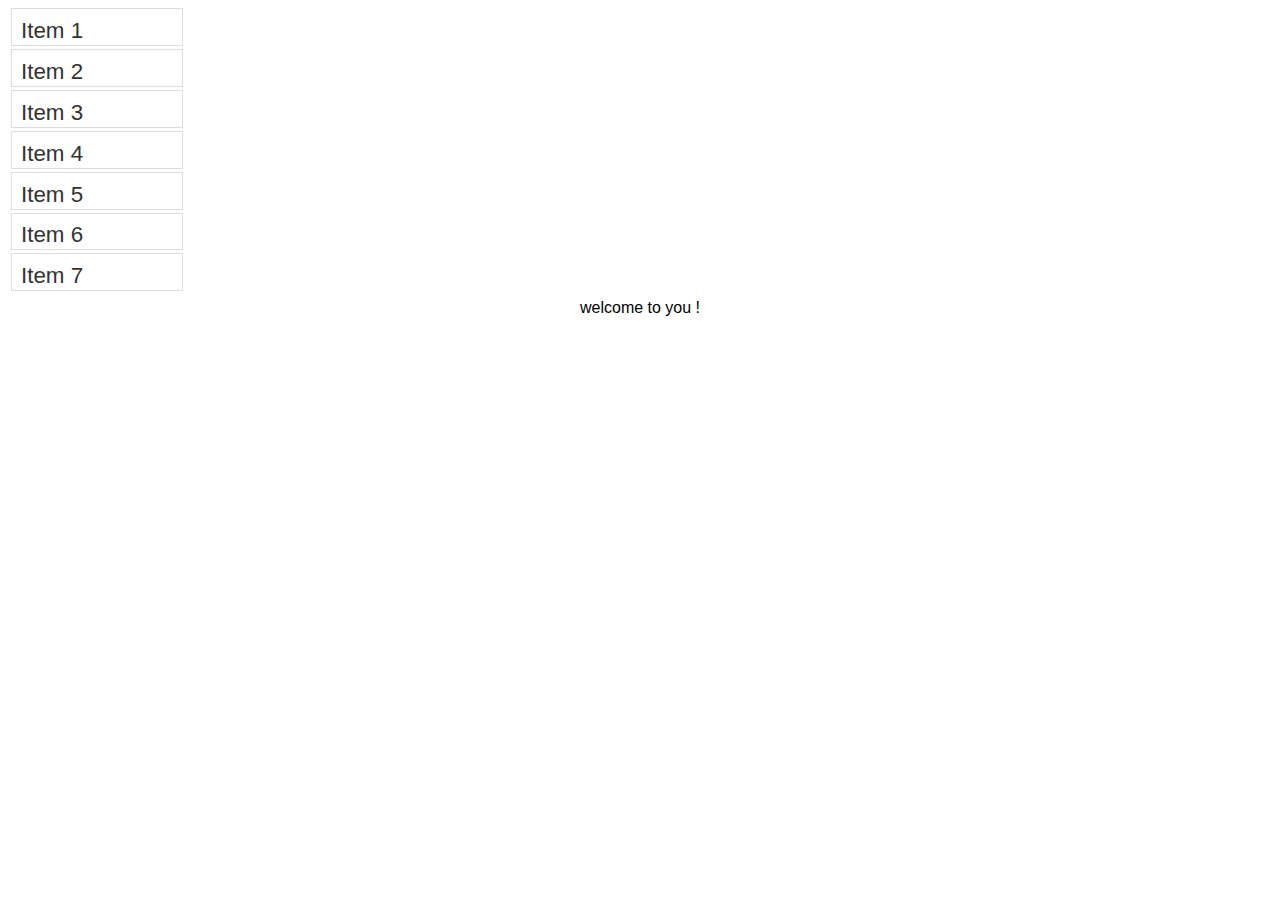
<file: src/main/webapp/WEB-INF/views/welcome.html>
<!doctype html>
<html lang="en">
<head>
    <meta charset="utf-8">
    <title>jQuery UI 选择（Selectable） - 默认功能</title>
    <link rel="stylesheet" href="../jquery-ui-1.12.1/jquery-ui.css">
    <script src="../jquery-ui-1.12.1/external/jquery/jquery.js"></script>
    <script src="../jquery-ui-1.12.1/jquery-ui.js"></script>
    <link rel="stylesheet" href="../jquery-ui-1.12.1/style.css" type="text/css">

    <style>
        #feedback { font-size: 1.4em; }
        #selectable .ui-selecting { background: #FECA40; }
        #selectable .ui-selected { background: #F39814; color: white; }
        #selectable { list-style-type: none; margin: 0; padding: 0; width: 60%; }
        #selectable li { margin: 3px; padding: 0.4em; font-size: 1.4em; height: 18px; width: 20%}
    </style>
    <script>
        $(function() {
            $( "#selectable" ).selectable();
        });
    </script>
</head>
<body>
<div align="left">

    <ol id="selectable">
        <li class="ui-widget-content">Item 1</li>
        <li class="ui-widget-content">Item 2</li>
        <li class="ui-widget-content">Item 3</li>
        <li class="ui-widget-content">Item 4</li>
        <li class="ui-widget-content">Item 5</li>
        <li class="ui-widget-content">Item 6</li>
        <li class="ui-widget-content">Item 7</li>
    </ol>
</div>
<div align="right">
    <p align="center">
        welcome to you !
    </p>
</div>

</body>
</html>
</file>
<file: src/main/webapp/WEB-INF/jquery-ui-1.12.1/style.css>
body{font-family:  微软雅黑,Arial,sans-serif;}
ul{list-style:none;padding:0;margin:0;}

p{line-height:28px;margin:0;}
footer{text-align:center;padding:20px;margin-top:30px;border-top:1px solid #e5e5e5;}
.container{padding:0;}

.navbar{height:64px;background:#a64423;}
.navbar .logo a{background:url(../img/logo-jquery-ui.png) center no-repeat;text-indent:-9999px;margin:12px 0;float:left;width:180px;height:40px;display:block;}
.navbar ul{float:left;margin-left:20px;padding:0;list-style:none;}
.navbar ul li{line-height:64px;float:left;padding:0 15px;}
.navbar ul li a{color:#fff;text-decoration:none;}
.navbar ul li ul li a{color:#333;}
.navbar-default{border-bottom:1px solid #ccc;}
.banner{margin:50px 0 0;border-bottom:1px solid #a64423;padding:20px 0;}
.banner h1{color:#333;}
.banner a:hover{color:#B24926;background:#eee;}
.banner p{color:#333;font-size:18px;margin:10px auto;text-align:center;}
.banner .btn{color: #fff;
    border-color: #ccc;
    padding: 15px 30px;
    font-size: 20px;}
.demo{background:#eee;padding:10px;}
.demo ul li{width:190px;line-height:30px;float:left;}
pre ol{padding:0;}
.left{background:#f5f5f5;border:1px solid #eee;padding:0;width:300px;}
.left .item{margin:10px 0;padding-left:20px;line-height:40px;border-bottom:1px solid #eee;}
.left ul{list-style:none;padding:10px 20px;}
.left ul li{line-height:30px;}
.left ul li a{color:#666;text-decoration:none;}
.run{margin:20px 0;}


.clear{clear:both;}
.demo-item{margin:10px 0;line-height:40px;}
.run-right{background:#eee;}
.run-right ul li{line-height:30px;}

#main{padding-left:40px;}
#main p{line-height:30px;margin:10px 0;}
#main ul li{line-height:30px;}
#main .item{margin:10px 0;}
#main .page-header{margin-top:0;}

#ad{margin-top:5px;}

.fixed{position:fixed;top:69px;}

.bg{background:url(../img/dark-grey-tile.png) ;padding:20px;}
.bg{color:#ccc;}
.ui{width:140px;height:140px;margin:120px auto 0;color:#a64423;font-size:108px;border:1px solid #a64423;text-align:center;line-height:140px;border-radius:15%;
}
.demo-btn{text-align:center;}
.demo-btn a{background:#a64423;width:220px;line-height:58px;color:#fff;font-size:20px;text-decoration:none;display:block;border:1px solid #a64423;margin:0 auto;}
.demo-btn a:hover{background:#fff;color:#a64423;}
.description{font-size:38px;margin:40px;text-align:center;font-weight:300;color:#666;}
</file>
